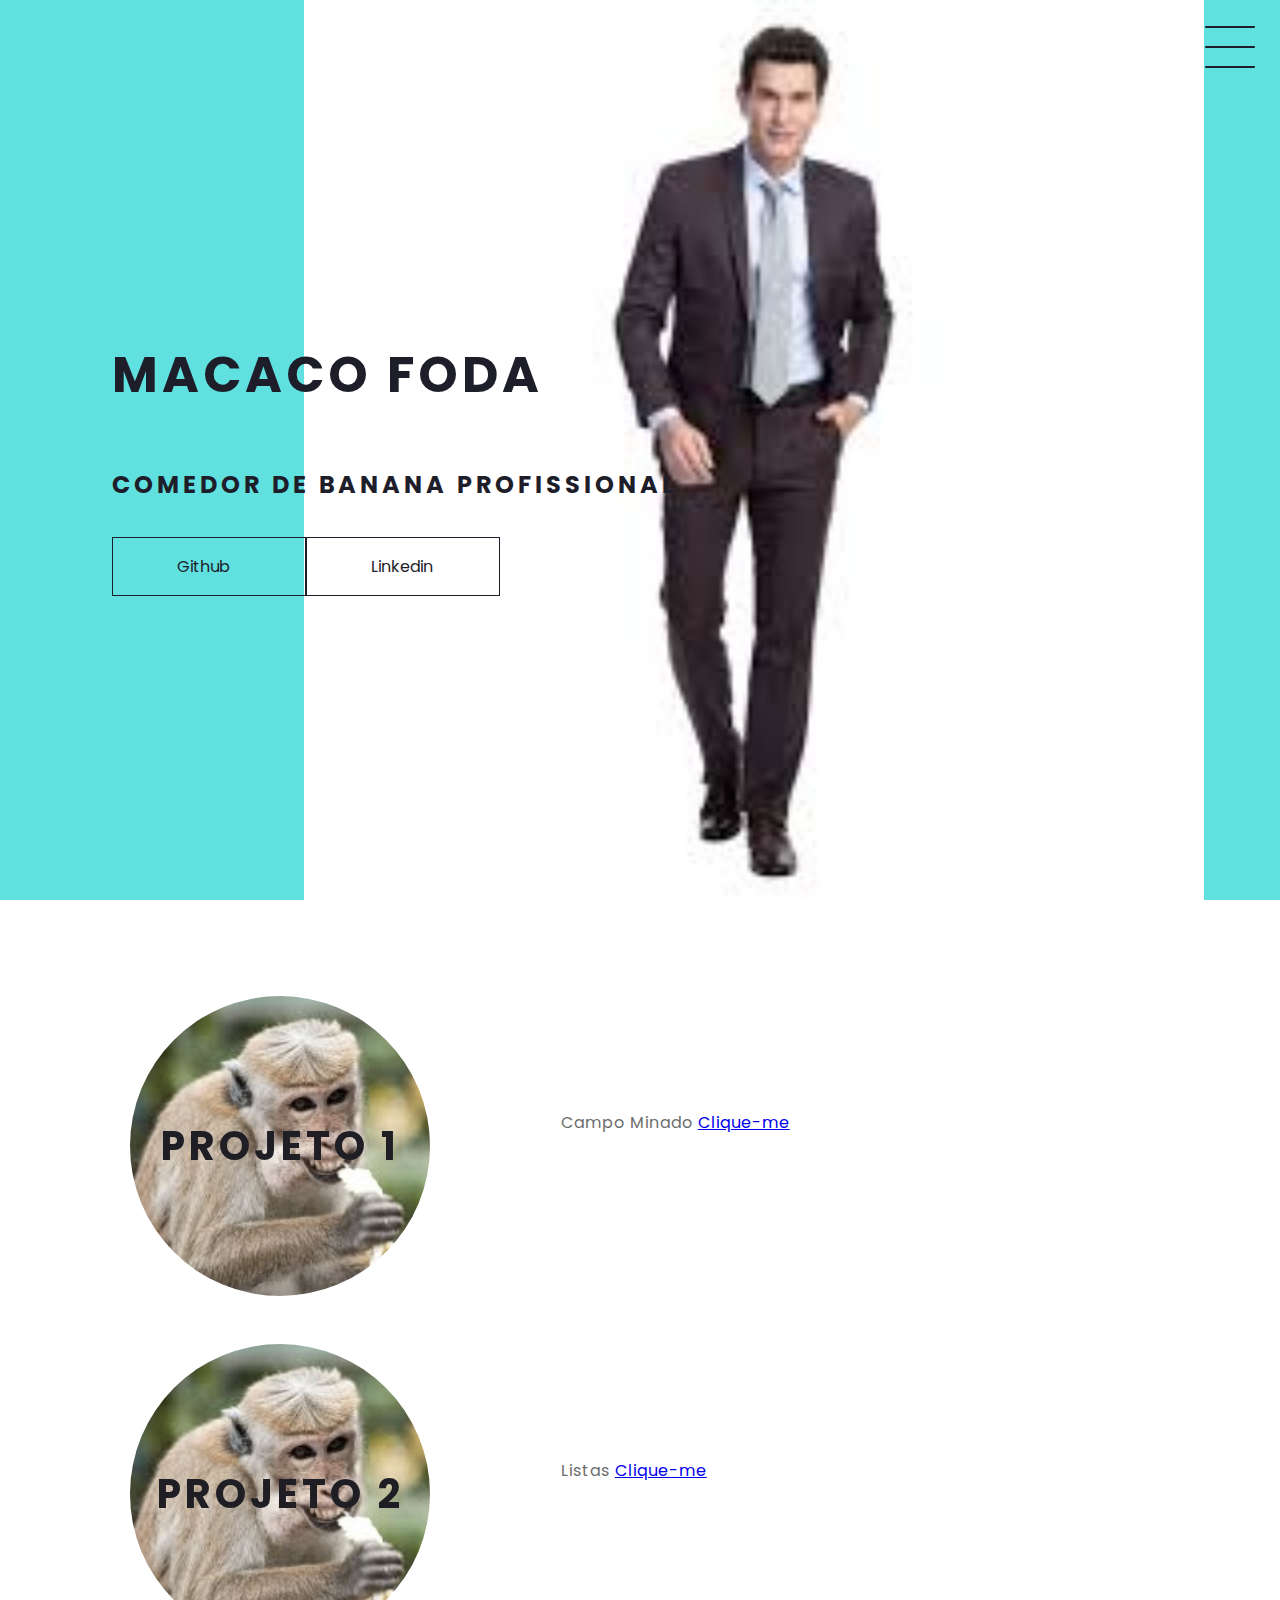
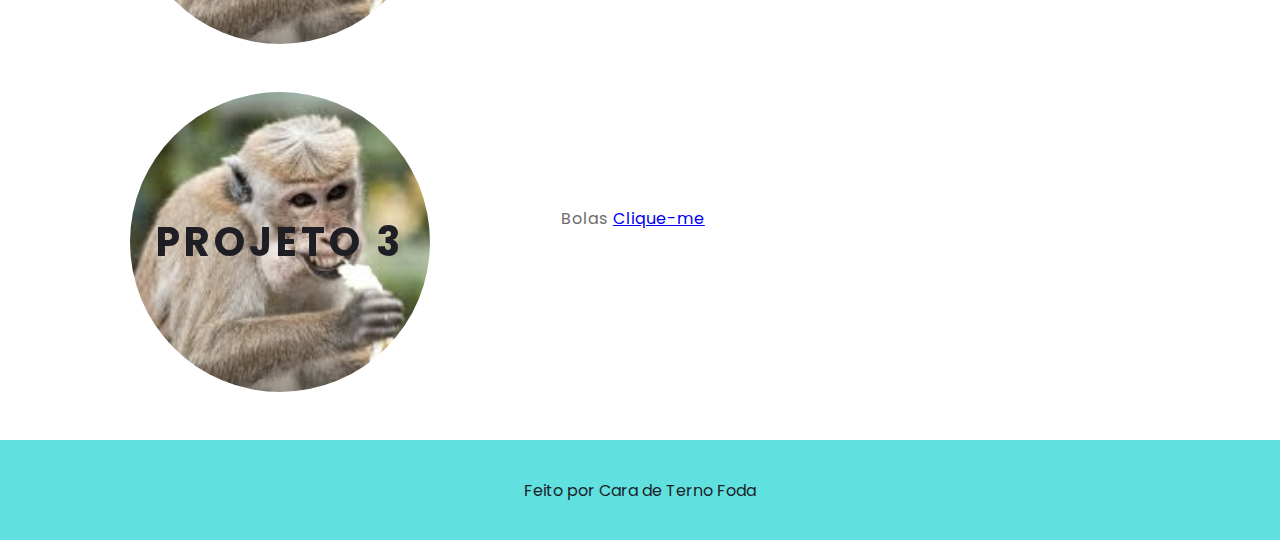
<file: index.html>
<!DOCTYPE html>
<html lang="pt-BR">
<head>
    <meta charset="UTF-8">
    <meta name="viewport" content="width=device-width, initial-scale=1.0">
    <title>Protifoio do CalaDeTernow</title>
    <link rel="stylesheet" href="style.css">
</head>
<body>
    <header class="header-container">
        <div class="header">
            <div class="checkbox-container">
            <div class="checkbox-wrapper">
                <input type="checkbox" id="toggle">
                <label class="checkbox" for="toggle">
                    <div class="trace"></div>
                    <div class="trace"></div>
                    <div class="trace"></div>
                </label>
                <div class="menu"></div>
                <nav class="menu-items">
                    <ul>
                        <li>
                            <a href="/index.html">Home</a>
                        </li>
                        <li>
                            <a href="/sobre.html">Sobre</a>
                        </li>
                        <li>
                            <a href="/projects.html">Projetos</a>
                        </li>
                    </ul>
                </nav>
            </div>            
        </div>
        </div>
        <h1>Macaco Foda</h1>
        <h2>Comedor de Banana Profissional</h2>
        <div class="social-media">
            <a href="#0">Github</a>
            <a href="#0">Linkedin</a>
        </div>
    </header> 
    <main class="container">
        <div class="card-container">
            <div class="card">
                <div class="card-wrapper">
                    <h2>Projeto 1</h2>
                    <p>Vem ver!</p>
                </div>
            </div>
            <div class="card-text">
                Campo Minado
                <a href="trabalhos/mineSweeper/startMenu/index.html">Clique-me</a>
            </div>
        </div>
        <div class="card-container">
            <div class="card">
                <div class="card-wrapper">
                    <h2>Projeto 2</h2>
                    <p>Vem ver!</p>
                </div>
            </div>
            <div class="card-text">
                Listas
                <a href="trabalhos/lista2 - Pokemons fodas/index.html">Clique-me</a>
            </div>
        </div>
        <div class="card-container">
            <div class="card">
                <div class="card-wrapper">
                    <h2>Projeto 3</h2>
                    <p>Vem ver!</p>
                </div>
            </div>
            <div class="card-text">
                Bolas
                <a href="trabalhos/bolas/index.html">Clique-me</a>
            </div>
        </div>
    </main>
    <footer class="footer">
        <p>Feito por Cara de Terno Foda</p>
    </footer>
</body>
</html>
</file>
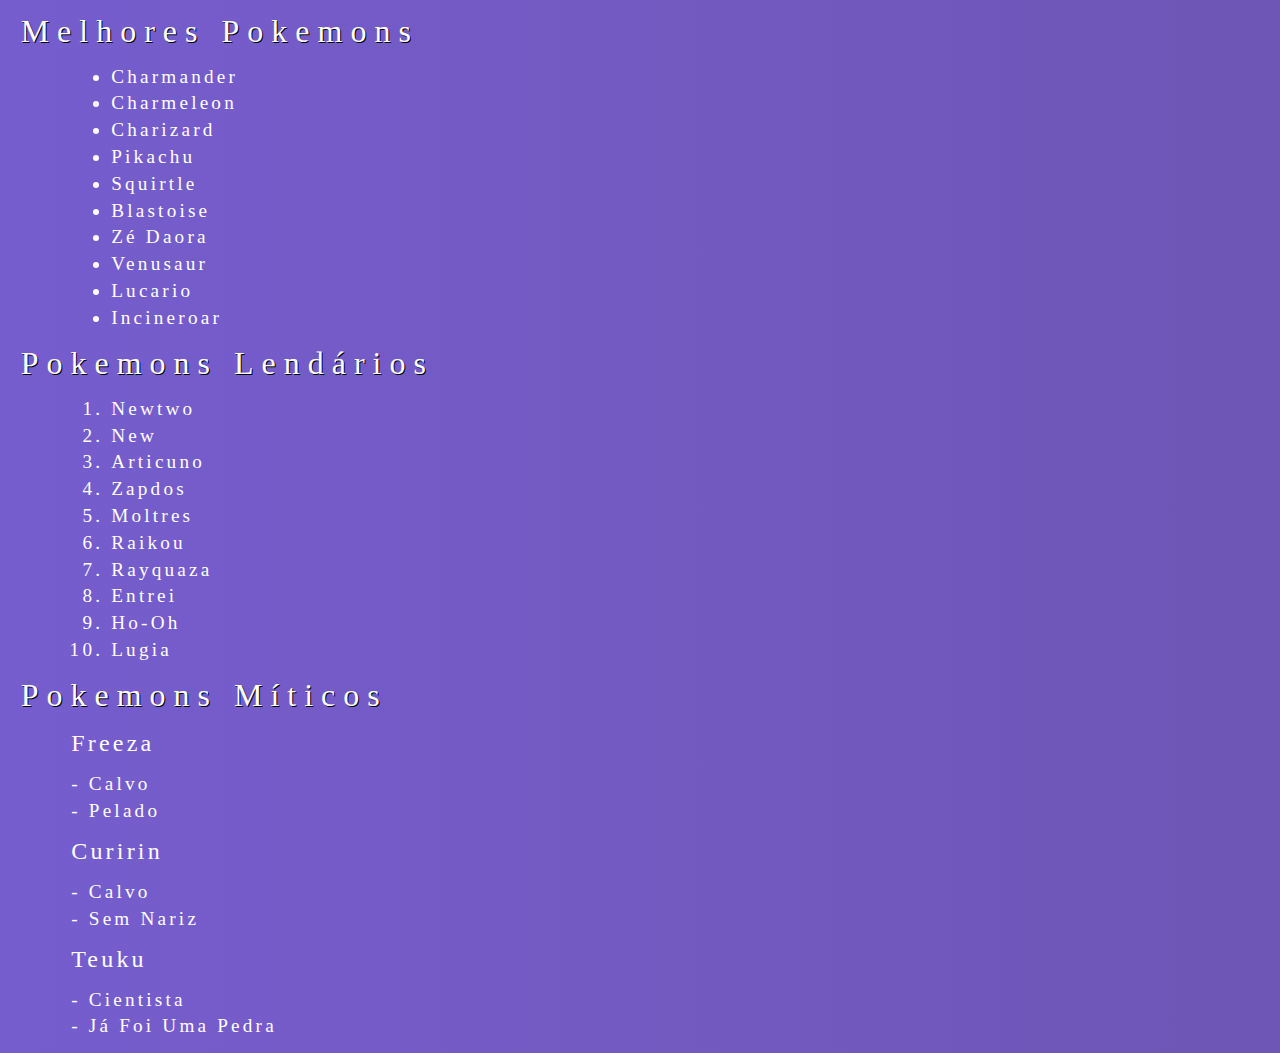
<file: trabalhos/lista2 - Pokemons fodas/index.html>
<!DOCTYPE html>
<html lang="pr-BR">
<head>
    <meta charset="UTF-8">
    <meta http-equiv="X-UA-Compatible" content="IE=edge">
    <meta name="viewport" content="width=device-width, initial-scale=1.0">
    <title>Listas 2</title>
    <link rel="stylesheet" href="style.css">
</head>
<body>
    <script>
        const vine = new Audio('vine-boom.mp3')
        window.addEventListener('pointerdown',()=>{
            vine.cloneNode().play()
        })
        window.addEventListener('keydown',()=>{
            vine.cloneNode().play()
        })
    </script>
    <h1>Melhores Pokemons</h1>
    <ul>
        <li>Charmander</li>
        <li>Charmeleon</li>
        <li>Charizard</li>
        <li>Pikachu</li>
        <li>Squirtle</li>
        <li>Blastoise</li>
        <li>Zé Daora</li>
        <li>Venusaur</li>
        <li>Lucario</li>
        <li>Incineroar</li>
    </ul>
    <h1>Pokemons Lendários</h1>
    <ol>
        <li>Newtwo</li>
        <li>New</li>
        <li>Articuno</li>
        <li>Zapdos</li>
        <li>Moltres</li>
        <li>Raikou</li>
        <li>Rayquaza</li>
        <li>Entrei</li>
        <li>Ho-Oh</li>
        <li>Lugia</li>
    </ol>
    <h1>Pokemons Míticos</h1>
    <dl>
        <dt>Freeza</dt>
        <dd>- Calvo</dd>
        <dd>- Pelado</dd>
        
        <dt>Curirin</dt>
        <dd>- Calvo</dd>
        <dd>- Sem Nariz</dd>

        <dt>Teuku</dt>
        <dd>- Cientista</dd>
        <dd>- Já Foi Uma Pedra</dd>
    </dl>
</body>
</html>
</file>
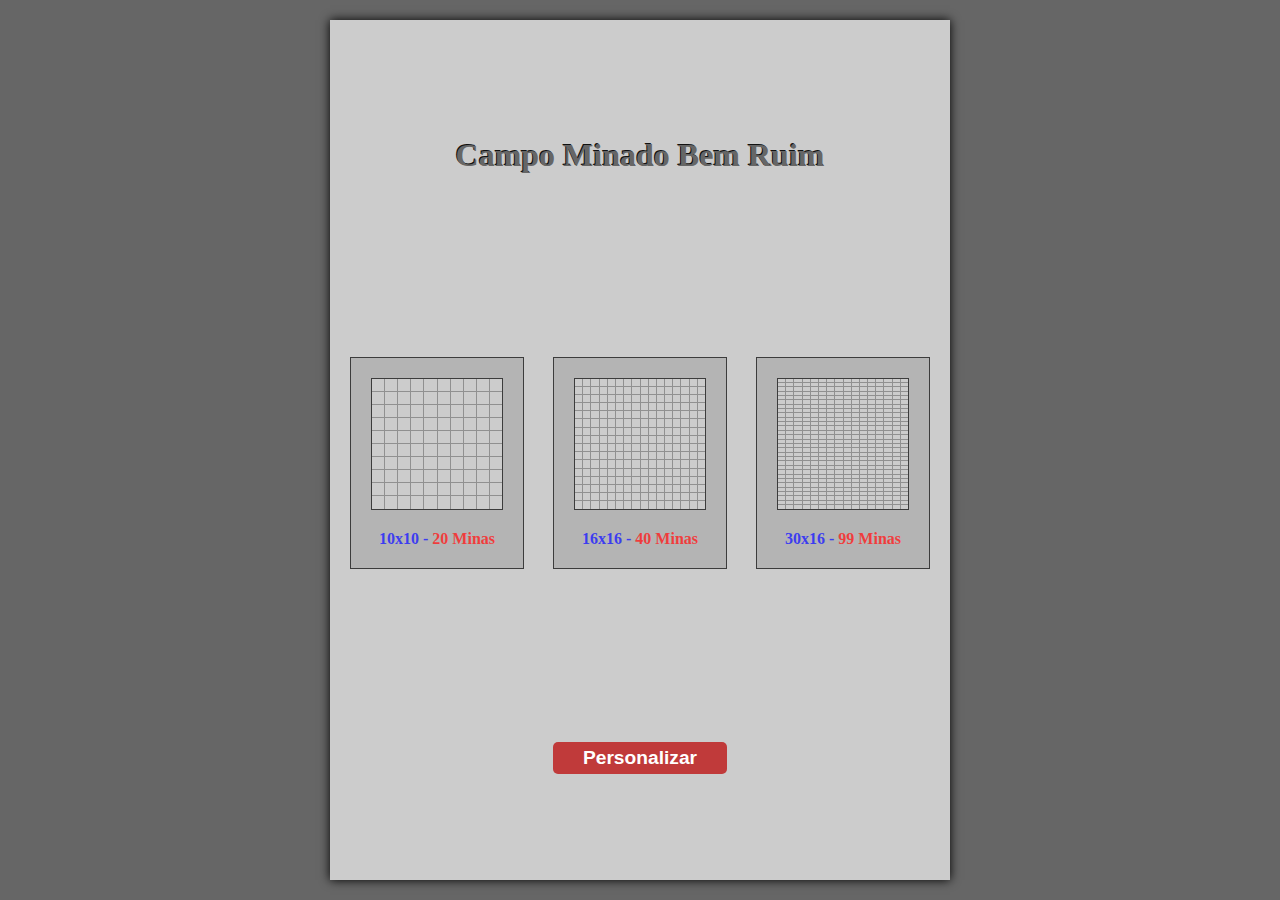
<file: trabalhos/mineSweeper/startMenu/index.html>
<!DOCTYPE html>
<html>
<head>
	<meta charset="utf-8">
	<meta name="viewport" content="width=device-width, initial-scale=1">
	<title>Campo Minado Bem Ruim</title>
	<link rel="stylesheet" type="text/css" href="style.css">
</head>
<body>
	<main class="gamemode">
		<h1>Campo Minado Bem Ruim</h1>
		<div class="row">
			<div class="gamemodeOption" data-x='10' data-y='10' data-m='20' tableindex="-1">
				<div class="optionModel"></div>
				<h2>10x10 - <span class="red">20 Minas</span></h2>	
			</div>
			<div class="gamemodeOption" data-x='16' data-y='16' data-m='40' tableindex="-1">
				<div class="optionModel"></div>
				<h2>16x16 - <span class="red">40 Minas</span></h2>
			</div>
			<div class="gamemodeOption" data-x='30' data-y='16' data-m='40' tableindex="-1">
				<div class="optionModel"></div>
				<h2>30x16 - <span class="red">99 Minas</span></h2>
			</div>
		</div>
		<button class="personalizeLink" tableindex="-1">Personalizar</button>
	</main>
	<script type="text/javascript" src="../jquery-3.6.3.js"></script>
	<script type="text/javascript" src="interface.js"></script>
</body>
</html>
</file>
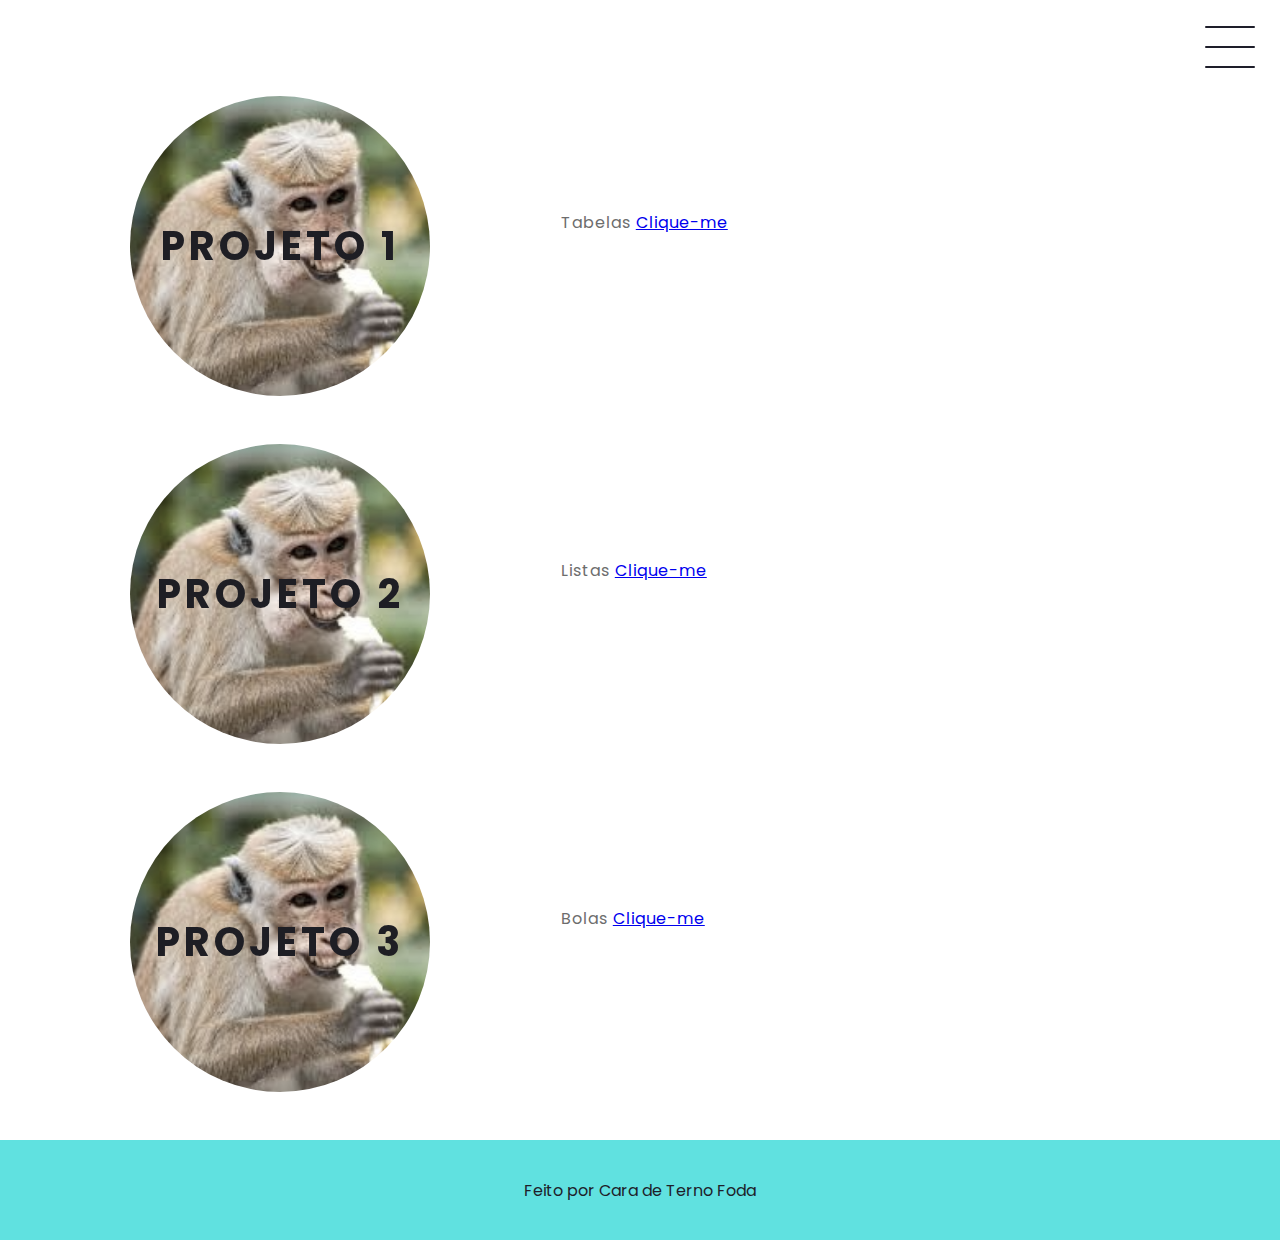
<file: projects.html>
<!DOCTYPE html>
<html lang="pr-BR">
<head>
    <meta charset="UTF-8">
    <meta name="viewport" content="width=device-width, initial-scale=1.0">
    <title>Projetos</title>
    <link rel="stylesheet" href="style.css">
</head>
<body>
    <div class="header">
        <div class="checkbox-container">
        <div class="checkbox-wrapper">
            <input type="checkbox" id="toggle">
            <label class="checkbox" for="toggle">
                <div class="trace"></div>
                <div class="trace"></div>
                <div class="trace"></div>
            </label>
            <div class="menu"></div>
            <nav class="menu-items">
                <ul>
                    <li>
                        <a href="/index.html">Home</a>
                    </li>
                    <li>
                        <a href="/sobre.html">Sobre</a>
                    </li>
                    <li>
                        <a href="/projects.html">Projetos</a>
                    </li>
                </ul>
            </nav>
        </div>            
    </div>
    </div>
    <main class="container">
        <div class="card-container">
            <div class="card">
                <div class="card-wrapper">
                    <h2>Projeto 1</h2>
                    <p>Vem ver!</p>
                </div>
            </div>
            <div class="card-text">
                Tabelas
                <a href="trabalhos/tabelas/index.html">Clique-me</a>
            </div>
        </div>
        <div class="card-container">
            <div class="card">
                <div class="card-wrapper">
                    <h2>Projeto 2</h2>
                    <p>Vem ver!</p>
                </div>
            </div>
            <div class="card-text">
                Listas
                <a href="trabalhos/lista2 - Pokemons fodas/index.html">Clique-me</a>
            </div>
        </div>
        <div class="card-container">
            <div class="card">
                <div class="card-wrapper">
                    <h2>Projeto 3</h2>
                    <p>Vem ver!</p>
                </div>
            </div>
            <div class="card-text">
                Bolas
                <a href="trabalhos/bolas/index.html">Clique-me</a>
            </div>
        </div>
    </main>
    <footer class="footer">
        <p>Feito por Cara de Terno Foda</p>
    </footer>
</body>
</html>
</file>
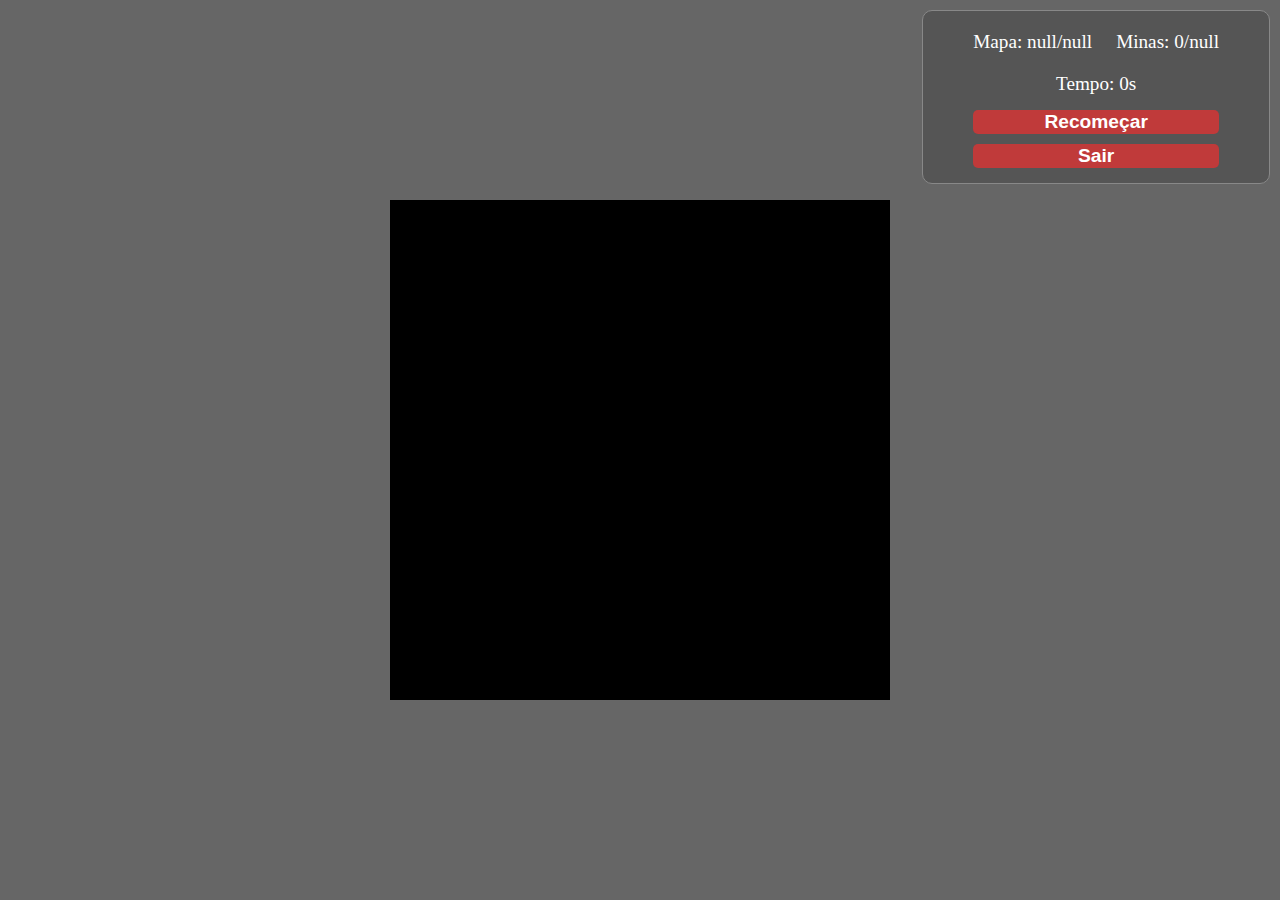
<file: trabalhos/mineSweeper/game/game.html>
<!DOCTYPE html>
<html>
<head>
	<meta charset="utf-8">
	<meta name="viewport" content="width=device-width, initial-scale=1">
	<title>Campo Minado Bem Ruim</title>
	<link rel="stylesheet" type="text/css" href="style.css">
</head>
<body>
	<canvas></canvas>
	<section>
		<p class="map">Mapa: 0/0</p>
		<p class="mines">Minas: 0/0</p>
		<p class="timer">Tempo: 0s</p>
		<button class="reloadButton">Recomeçar</button>
		<button class="exitButton">Sair</button>
	</section>

	<script type="text/javascript" src="../jquery-3.6.3.js"></script>
	<script type="text/javascript" src="fabric.min.js"></script>
	<script type="text/javascript" src="main.js"></script>
	<script type="text/javascript" src="interface.js"></script>
</body>
</html>
</file>
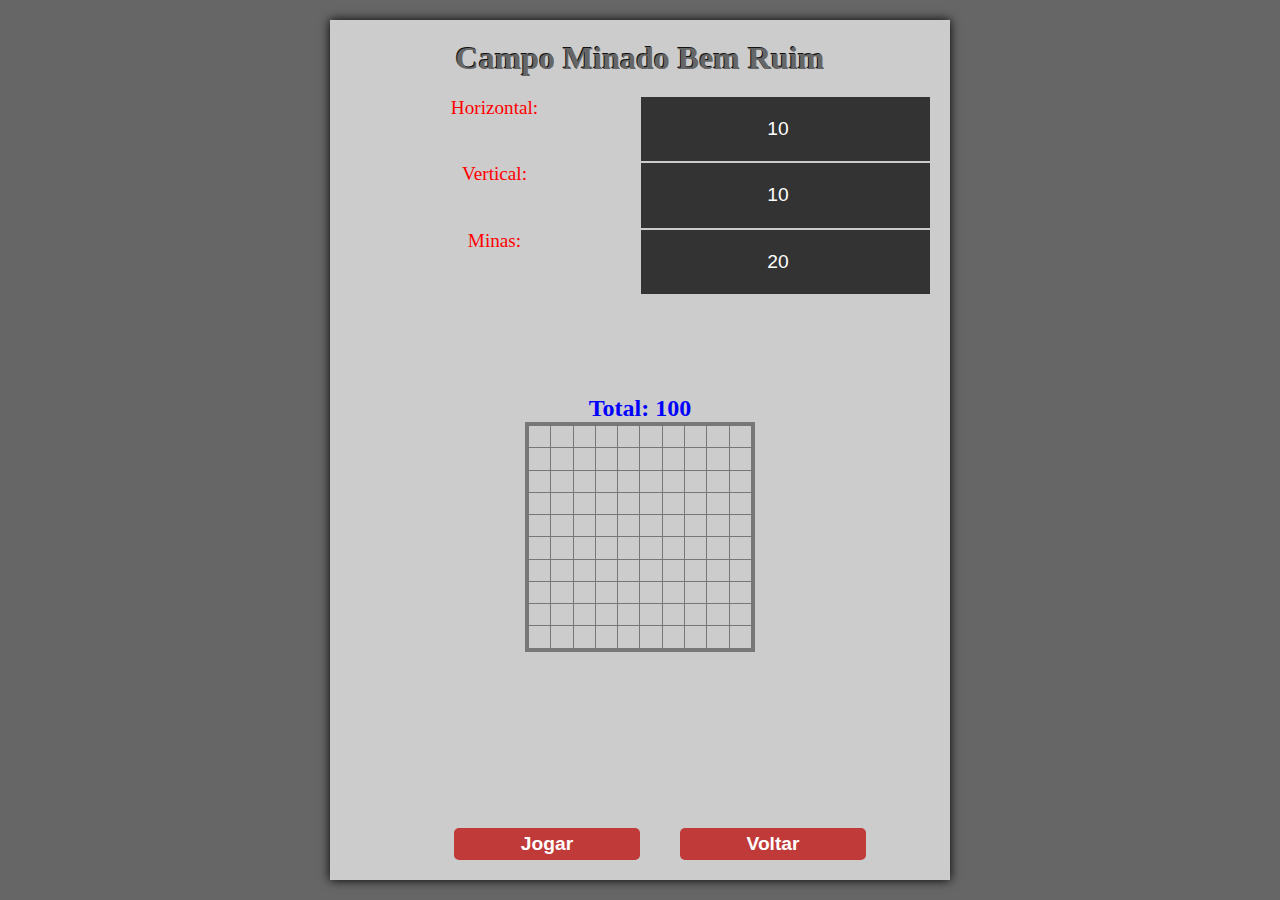
<file: trabalhos/mineSweeper/personalizeMenu/personalize.html>
<!DOCTYPE html>
<html>
<head>
	<meta charset="utf-8">
	<meta name="viewport" content="width=device-width, initial-scale=1">
	<title>Campo Minado Bem Ruim</title>
	<link rel="stylesheet" type="text/css" href="style.css">
</head>
<body>
	<main>
		<h1>Campo Minado Bem Ruim</h1>
		<section>
			<div class="optionsContainer">
				<label for="numberOfTilesX">Horizontal:</label>
				<input type="number" class="sizeInputs" id="numberOfTilesX" value='10'></input>
				<label for="numberOfTilesY">Vertical:</label>
				<input type="number" class="sizeInputs" id="numberOfTilesY" value='10'></input>
				<label for="mineInput">Minas:</label>
				<input type="number" id="mineInput" value='20'></input>
			</div>
			<div class="modelContainer">
				<h2 class="tileTotal">Total:</h2>
				<div class="mapModel"></div>
			</div>
		</section>
		<div class="buttonsContainer">
			<button class="playButton">Jogar</button>
			<button class="returnButton">Voltar</button>
		</div>
	</main>
	<script type="text/javascript" src="../jquery-3.6.3.js"></script>
	<script type="text/javascript" src="interface.js"></script>
</body>
</html>
</file>
<file: style.css>
@import url('https://fonts.googleapis.com/css?family=Poppins:300,400,500,700');
body{
    min-width: 100vw;
    min-height: 100vh;
    margin: 0px;
    padding: 0px;
    font-family: 'Poppins', sans-serif;
    color: #1E1E2A;
}
.header-container{
    height: 100vh;
    width: 100vw;
    background-color: #60E1E0;
    background-image: url('caraDeTerno.jpeg');
    background-repeat: no-repeat;
    background-position: 80%;
    background-size: contain;
    display: flex;
    flex-direction: column;
    justify-content: center;
    box-sizing: border-box;
    padding: 0px 112px;
    position: relative;
}
h1{
    font-size: 50px;
    text-transform: uppercase;
    letter-spacing: 4px;
}
h2{
    text-transform: uppercase;
    letter-spacing: 4px;
}

.social-media{
    margin-top: 1rem;
    display: flex;
}
.social-media a{
    text-decoration: none;
    color: #1E1E2A;
    padding: 1rem 4rem;
    min-width: 4rem;
    border: 1px solid #1E1E2A;
    align-items: center;
    justify-content: center;
    transition: 500ms ease-in;
}
a:hover{
    background-color: white;
}
.checkbox-container{
    display: flex;
    justify-content: center;
    align-items: center;
}
.checkbox{
    height: 100px;
    width: 100px;
    position: absolute;
    right: 0px;
    top: 0px;
    display: flex;
    align-items: center;
    justify-content: center;
    cursor: pointer;
    z-index: 9999;
    transition: 400ms ease-out 0s;
}
.checkbox .trace{
    width: 50px;
    height: 2px;
    background-color: #1E1E2A;
    position: absolute;
    border-radius: 4px;
    transition: 500ms ease-in-out;
}
.checkbox .trace:nth-child(1){
    top: 26px;
    transform: rotate(0deg);
}
.checkbox .trace:nth-child(2){
    top: 46px;
    transform: rotate(0deg);
}
.checkbox .trace:nth-child(3){
    top: 66px;
    transform: rotate(0deg);
}
#toggle{
    display: none;
}
.menu{
    position: absolute;
    top: 20px;
    right: 30px;
    background-color: transparent;
    height: 4px;
    width: 10px;
    box-shadow: 0px 0px 0px 0px white;
    border-radius: 50%;
    z-index: -1;
    transition: 400ms ease-in-out 0s;
}
.menu-items{
    position: fixed;
    top: 0px;
    left: 0px;
    width: 100%;
    height: 100vh;
    display: flex;
    justify-content: center;
    align-items: center;
    z-index: 2;
    opacity: 0;
    visibility: hidden;
    transition: 400ms ease-in-out 0s;
}
.menu-items ul{
    list-style-type: none;
}
.menu-items ul li a{
    margin: 10px 0px;
    color: #1E1E2A;
    text-decoration: none;
    text-transform: uppercase;
    letter-spacing: 4px;
    font-size: 40px;
}
#toggle:checked + .checkbox .trace:nth-child(1){
    transform: rotate(45deg);
    top: 47px;
}
#toggle:checked + .checkbox .trace:nth-child(2){
    transform: translate(-100px);
    width: 30px;
    visibility: hidden;
    opacity: 0;
}
#toggle:checked + .checkbox .trace:nth-child(3){
    transform: rotate(-45deg);
    top: 48px;
}
#toggle:checked + .checkbox{
    background-color: white;
}
#toggle:checked ~ .menu{
    box-shadow: 0px 0px 0px 100vmax white;
    z-index: 1;
}
#toggle:checked ~ .menu-items{
    visibility: visible;
    opacity: 1;
}  
.container{
    height: auto;
    width: 100%;
    display: flex;
    flex-direction: column;
    justify-content: space-evenly;
    margin: 3rem 0;
}
.card-container{
    display: flex;
    justify-content: space-evenly;
    align-items: center;
    width: 90%;
}
.card{
    width: 300px;
    height: 300px;
    border-radius: 100%;
    margin: 3rem 0 0 0;
    display: flex;
    align-items: center;
    justify-content: center;
    background-color: #60E1E0;
    background-image: url('macaco.jpeg');
    background-position: center;
    background-size: cover;
    background-repeat: no-repeat;
    filter: grayscale(0.5);
    color: #1E1E2A;
    cursor: pointer;
    transition: 0.5s ease-in-out;
}
.card-text{
   width: 40%;
   letter-spacing: 1px;
   color: rgb(109, 109, 109); 
} 
.card-wrapper{
    text-align: center;
    display: flex;
    flex-direction: column;
    justify-content: center;
    align-items: center;
    position: relative;
}
.card-wrapper::before{
    content: '';
    position: absolute;
    width: 100px;
    height: 100px;
    border-radius: 50%;
    display: block;
    border: 1px solid white;
    opacity: 0;
    transition: 0.5s ease-in-out;
}
.card-wrapper h2{
    font-size: 40px;
    letter-spacing: 4px;
    text-transform: uppercase;
    margin: 0px;
    transition: 0.5 ease-in-out;
}
.card-wrapper p {
    font-size: 0px;
    visibility: visible;
    opacity: 0;
    font-weight: bold;
    text-transform: uppercase;
    transition: 0.5s ease-in-out;
}
.card:hover{
    filter: unset;
}
.card:hover > .card-wrapper:before{
    width: 200px;
    height: 200px;
    opacity: 1;
}
.card:hover > .card-wrapper p{
    opacity: 1;
    visibility: visible;
    font-size: 14px;
}
.footer{
    width: 100%;
    height: 100px;
    background-color: #60E1E0;
    display: flex;
    align-items: center;
    justify-content: center;
    color: #1E1E2A;
}
</file>
<file: trabalhos/lista2 - Pokemons fodas/style.css>
* {
    box-sizing: border-box;
}
body{
    background: linear-gradient(270deg, #54426b, #765DCE);
    background-size: 400% 400%;
    animation: fundo 10s ease infinite;
    color: white;
}
h1{
    text-shadow: 1px 1px black;
    font-weight: 500;
    margin: 1%;
    letter-spacing: 0.5rem;
}
ul,ol,dl{
    margin-left: 5%;
    width: 50%;
    letter-spacing: 0.2rem;
}
li{
    font-size: 1.2rem;
    margin: 0.3rem 0rem;
    font-weight: 300;
}
dt{
    font-size: 1.5rem;
    font-weight: 500;
    margin: 1rem 0rem;
}
dd{
    font-size: 1.2rem;
    margin: 0.3rem 0rem;
}

@keyframes fundo {
    0%{background-position:100% 0%}
    50%{background-position:0% 100%}
    100%{background-position:100% 0%}
}
</file>
<file: trabalhos/mineSweeper/startMenu/style.css>
*{
	box-sizing: border-box;
}
html,body{
	background-color: #666;
	width: 100%;
	height: 100%;
	margin: 0px;
}
body{
	display: flex;
	align-items: center;
	justify-content: center;
	padding: 20px;
}
.gamemode{
	background: #ccc;
	width: 50%;
	height: 100%;
	box-shadow: 0px 0px 10px black;
	padding: 20px;
	display: flex;
	justify-content: space-around;
	align-items: center;
	flex-flow: column;
}
h1{
	color: #666;
	text-shadow: -1px -1px #111;
	font-size: 2rem;
	margin: 10px;
	text-align: center;
}
h2{
	font-size: 1rem;
	color: #0000ff;
	margin: 0px;
}
.red{color: red;}

.row{
	width: 100%;
	display: grid;
	grid-template-columns: repeat(3, 1fr);
	gap: 5%;
}
.gamemodeOption{
	background: #aaa;
	display: flex;
	flex-flow: column;
	align-items: center;
	text-align: center;	
	border: solid black 1px;
	padding: 20px;
	opacity: 0.7;
	transition: 150ms;
	cursor: pointer;
}
.gamemodeOption:hover{
	opacity: 1.0;
	box-shadow: 0px 0px 10px #333;
	transform: scale(1.05);
}
.optionModel{
	width: 100%;
	border: solid black 1px;
	display: grid;
	gap: 1px;
	aspect-ratio: 1/1;
	margin-bottom: 20px;
	background: #777;
}
.cell{
	background: #ccc;
}
button{
	width: 30%;
	padding: 5px;
	font-size: 1.2rem;
	background: #c03a3a;
	border: none;
	border-radius: 5px;
	transition: 150ms;
	cursor: pointer;
	font-weight: bold;
	color: white;
}
button:hover{
	background: #dc4040;
	scale: 1.1;
}
@media screen and (max-width: 600px){
	.gamemode{
		width: 100vw;
		height: 100vh;
		box-shadow: none;
		padding: 5px;
	}
}
</file>
<file: trabalhos/mineSweeper/game/style.css>
*{
	box-sizing: border-box;
}
html,body{
	background-color: #666;
	width: 100%;
	height: 100%;
	margin: 0px;
}
body{
	display: flex;
	align-items: center;
	justify-content: center;
}
canvas{
	position: absolute;
	left:  0px;top: 0px;
	right: 0px;bottom: 0px;
	margin: auto;
}
section{
	background-color: #555;
	position: absolute;
	right: 0px;
	top: 0px;
	margin: 10px;
	padding: 10px 50px;
	border: solid #888 1px;
	border-radius: 10px;
	text-align: center;
}
button{
	width: 100%;
	font-size: 1.2rem;
	background: #c03a3a;
	color: white;
	border: none;
	border-radius: 5px;
	transition: 150ms;
	cursor: pointer;
	font-weight: bold;
	margin: 5px 0px;
}
button:hover{
	background: #dc4040;
	color: white;
	scale: 1.1;
}
p{
	color: white;
	font-size: 1.2rem;
	margin: 10px 0px;	
}
.map,.mines{
	display: inline-block;
}
.mines{
	margin-left: 20px;	
}
</file>
<file: trabalhos/mineSweeper/personalizeMenu/style.css>
*{
	box-sizing: border-box;
}
html,body{
	background-color: #666;
	width: 100%;
	height: 100%;
	margin: 0px;
}
body{
	display: flex;
	justify-content: center;
	align-items: center;
	padding: 20px;
}
main{
	background: #ccc;
	width: 50%;
	height: 100%;
	box-shadow: 0px 0px 10px black;
	padding: 20px;
	position: relative;
}
h1{
	color: #666;
	text-shadow: -1px -1px #111;
	font-size: 2rem;
	margin: 0px;
	margin-bottom: 20px;
	text-align: center;
}
section{
	width: 100%;
	height:80%;
}
.optionsContainer{
	width: 100%;
	height: 30%;
	display: grid;
	grid-template-columns: 1fr 1fr;
	gap: 2px;
}
label{
	color: red;
	font-size: 1.2rem;
	text-align: center;
}
input[type = 'number']{
	background: #333;
	color: white;
	border: none;
	font-size: 1.2rem;
	text-align: center;
}
.modelContainer{
	width: 100%;
	height: 70%;
	display: flex;
	flex-flow: column;
	justify-content: center;
	align-items: center;
}
h2{
	text-align: center;
	color: #0000ff;
	margin: 0px;
}
.mapModel{
	height: 50%;
	max-width: 50%;
	aspect-ratio: 1/1;
	display: grid;
	gap: 1px;
	background: #777;
	padding: 4px;
}
.mapModelCell{
	display: flex;
	justify-content: center;
	align-items: center;
	background: #ccc;
}

.buttonsContainer{
	width: 100%;
	display: flex;
	justify-content: center;
	position: absolute;
	bottom: 0px;
}
button{
	width: 30%;
	padding: 5px;
	font-size: 1.2rem;
	background: #c03a3a;
	color: white;
	border: none;
	border-radius: 5px;
	margin: 20px;
	transition: 150ms;
	cursor: pointer;
	font-weight: bold;
}
button:hover{
	background: #dc4040;
	color: white;
	scale: 1.1;
}
.playButton{
	grid-column: 2;
	grid-row: 3;
}
.returnButton{
	grid-column: 2;
	grid-row: 3;
}
button:active{
	transform: scaleX(1.05) scaleY(1.1);
}

@media screen and (max-width: 600px){
	main{
		width: 100vw;
		height: 100vh;
		box-shadow: none;
		padding: 5px;
	}
}
</file>
